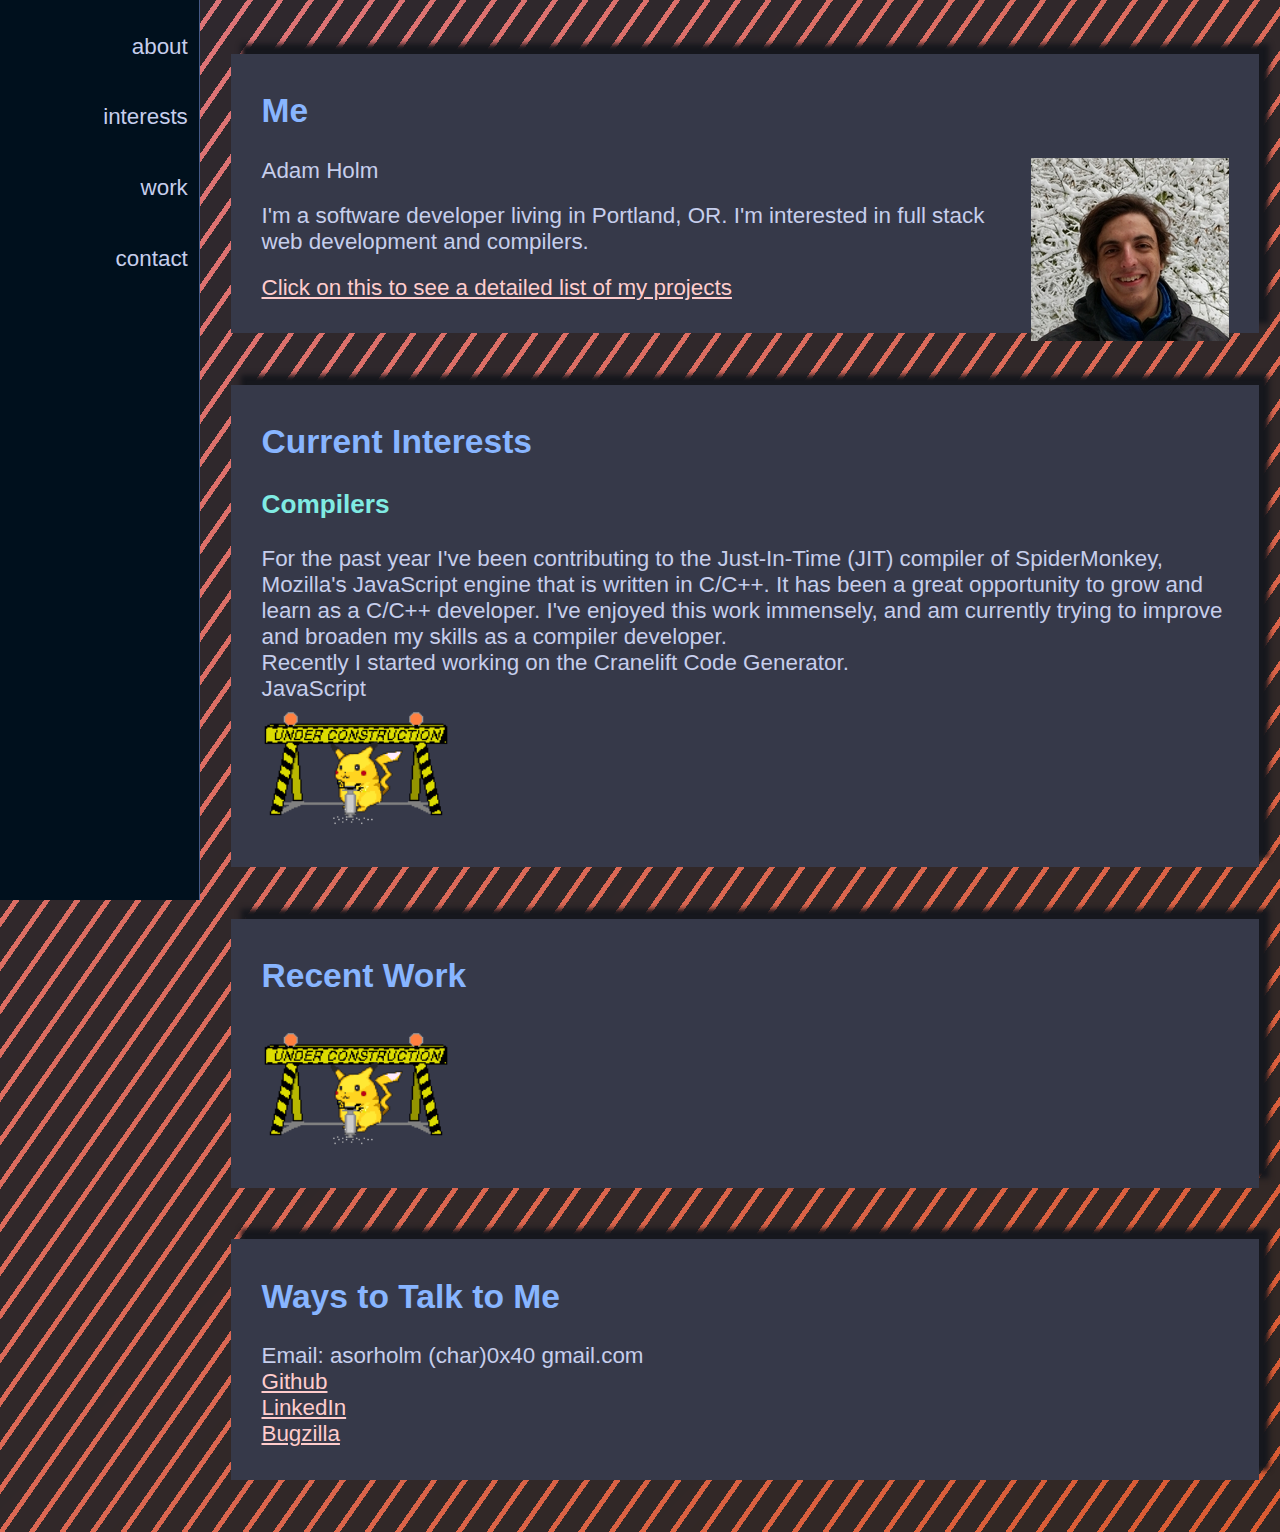
<file: index.html>
<!DOCTYPE html>
<html lang="en">
  <head>
    <meta charset="UTF-8">
    <meta name="viewport"
      content="width=device-width, initial-scale=1.0">
    <link href="documents/style.css" rel="stylesheet"/>
    <script src="documents/script.js"></script>
    <title>My Awesome Website</title>
  </head>
  <body>

    <nav class="hamburger">

    </nav> <!-- nav class="hamburger" -->
    <nav class="sidebar">
      <a href="#id">about</a>
      <a href="#interests">interests</a>
      <a href="#work">work</a>
      <a href="#contact">contact</a>
    </nav>
    <div class="wrap">
      <div class="bio-wrap" id="bio">
        <h2 class="bio-header">Me</h2>
<img class="pic-adam" src="documents/adam-snow-smaller.jpg" alt="me">
        <ul class="bio-ul">
          <li></li>
          <li>Adam Holm</li>
          <li>I'm a software developer living in Portland, OR. I'm interested
          in full stack web development and compilers.</li>
          <li><a id="projects" href="documents/projects.html">Click on this to see a detailed list of my projects</a></li>
        </ul>
      </div>
      <div class="bio-wrap" id="interests">
        <h2 class="bio-header">Current Interests</h2>
        <ul class="bio-ul">
          <li><h3>Compilers</h3></li>
          <li>For the past year I've been contributing to
          the Just-In-Time (JIT) compiler of SpiderMonkey,
          Mozilla's JavaScript engine that is written in
          C/C++. It has been a great opportunity to grow
          and learn as a C/C++ developer. I've enjoyed this
          work immensely, and am currently trying to
          improve and broaden my skills as a compiler
          developer.</li>
          <li>Recently I started working on the Cranelift
          Code Generator.</li>
          <li>JavaScript</li>
          <li><img id="construction-img" src="documents/under-construction-pika-trimmed.gif" alt="Site is under construction"></li>
        </ul>
      </div>
      <div class="bio-wrap" id="work">
        <h2 class="bio-header">Recent Work</h2>
        <ul class="bio-ul">
          <li><img id="construction-img" src="documents/under-construction-pika-trimmed.gif" alt="Site is under construction"></li>
        </ul>
      </div>
      <div class="bio-wrap" id="contact">
        <h2 class="bio-header">Ways to Talk to Me</h2>
        <ul class="bio-ul">
          <li>Email: asorholm (char)0x40 gmail.com</li>
          <li><a href="https://github.com/ash-tamraz" alt="my github">Github</a></li>
          <li><a href="https://www.linkedin.com/in/adam-holm-077b8716a/" alt="my linkedin">LinkedIn</a></li>
          <li><a href="https://bugzilla.mozilla.org/user_profile?user_id=624985" alt="bugzilla">Bugzilla</a></li>
        </ul>
      </div>
    </div>
<!--
    <div id="overlay">
        <img id="construction-img" src="documents/under-construction-pika-trimmed.gif" alt="Site is under construction">
    </div>
-->
  </body>
</html>
</file>
<file: documents/style.css>
/*
 * Diebenkorn palette
 * pink/flesh - #e7bcb5
 * slate blue 1  - #84a2ad
 * slate blue 2 = #a29faa
 * tan - #caa682
 * tan 2 - #ddb582
 * ochre - #e3a512
 * olive = #cbab32
 * lavender = #c4c0d7
 * teal - #4f8273
 * purple - #56478c
 * ochre 2 - #eb9830
 * dark red = #c12e24
 * black - #090c1f
 *
 * Tucson sunset picture
 * sky blue - #4f6e9c
 * light cloud pink - #9c90a4
 * cloud pink - #d6a698
 * light sky blue - #769abe
 * translucent clouds - #b5b2ba
 * wood - #5f4b44
 * brick - #311917
 * stucco - #7d6c62
 * tree silhouette - #141213
 */

* {
  box-sizing: border-box;
}

:root {
  --sky-blue: #4f6e9c;
  --sky-blue-dark: #47628d;
  --light-sky-blue: #769abe;
  --cloud-light-pink: #9c90a4;
  --cloud-pink: #d6a698;
  --cloud-blue: #b5b2ba;
  --wood: #5f4b44;
  --brick: #311917;
  --stucco: #7d6c62;
  --tree-silhouette: #141213;
  --dieb-pink: #e7bcb5;
  --dieb-blue-1: #84a2ad;
  --dieb-blue-2: #a29faa;
  --dieb-tan-1: #caa682;
  --dieb-tan-2: #ddb582;
  --dieb-ochre-1: #e3a512;
  --dieb-olive: #cbab32;
  --dieb-lavender: #c4c0d7;
  --dieb-teal: #4f8273;
  --dieb-purple: #56478c;
  --dieb-ochre-2: #eb9830;
  --dieb-dark-red: #c12e24;
  --dieb-black: #090c1f;
}

@media only screen and (min-width: 400px) {
  .hamburger {
    visibility: collapse;
    position: fixed;
  }
  .wrap {
    padding: 2% 1% 0;
    margin-left: 210px;
  }
  #construction-img {
    width: 190px;
  }
  .example-gif {
    width: 90%;
  }

}
@media only screen and (max-width: 400px) {
  .bio-header {
    margin-bottom: 0;
  }
  .wrap {
    padding-left: 4.75%;
    padding-right: 4.75%;
    padding-top: 10vh;
  }
  .bio-ul {
    margin-top: 3%;
  }
  .sidebar {
    visibility: collapse;
  }
  .hamburger {
    visibility: visible;
    position: fixed;
    top: 0;
    width: 100%;
    height: 10vh;
    background-color: #1a0033;
  }
  
  #construction-img {
    margin-bottom: 20%;
  }
}

.proj-lang-ul {
  list-style-type: none;
  padding-left: 0;
}

.contents-ul {
  list-style-type: none;
  padding-left: 3%;
}

.lang-link:before {
  content: '\25b8';
  line-height: 1.6;
}
a.active:before {
  content: '\25be';
}
.contents-ul .contents-ul-nested {
  display: none;
}

.contents-ul .contents-ul-nested.active {
  position: fixed;
  left: 200px;
  top: 0;
  background-color: #262626;
  margin-top: 0;
  margin-left: 0;
  padding-bottom: 5%;
  transition: max-height 0.2s ease-out;
  width: 100%;
}

.bio-wrap:first-child .bio-ul li {
  margin-top: 2%;
  margin-bottom: 2%;
}

a:link {
  color: #ffcccc;
}

a:visited {
  color: #ccccff;
}

body {
  font-size: 1.4em;
  font-family: sans-serif;
  position: relative;
  /*
  background: repeating-linear-gradient(-55deg,#282a36, #282a36 20px, rgba(210, 74, 84, 0.5) 20px, rgba(210, 74, 84, 0.5) 25px);
  animation-name: colorshift;
  animation-duration: 4s;
  animation-iteration-count: infinite;
  animation-direction: alternate;
  */
  /* good background */
  background: linear-gradient(
      -225deg, rgba(210, 74, 84, 0.5), 
      #f45c2a
    ), 
    repeating-linear-gradient(
      -55deg,#282a36, #282a36 20px, 
      rgba(210, 74, 84, 0.5) 20px, 
      rgba(210, 74, 84, 0.5) 25px
    );
 background-blend-mode: hue;
  
  /*
  background: #282a36;*/ /* linear-gradient(135deg, var(--sky-blue-dark), var(--sky-blue), var(--light-sky-blue));*/
}

@keyframes colorshift {
  from {background: repeating-linear-gradient(-55deg,#282a36, #282a36 20px, rgba(210, 74, 84, 0.5) 20px, rgba(210, 74, 84, 0.5) 25px);}
  to {background: repeating-linear-gradient(-55deg,#282a36, #282a36 20px,rgba(102, 153, 255, 0.5) 20px, rgba(102, 153, 255, 0.5) 25px);}
}
.sidebar{
  height: 100vh;
  width: 200px;
  position: fixed;
  top: 0;
  left: 0;
  display: flex;
  flex-flow: column;
  background: #00101d;
  border-right: 1px solid #465986;
  text-align: right;
}

.sidebar a:link, .sidebar a:visited {
    color: #c6ceec;
    text-decoration: none;
}

.sidebar a:hover {
  color: #d24a54;
}

.sidebar * {
  margin: 1.5em 0.5em 0.5em;
}

svg {
  display: none;
  position: absolute;
  bottom: 0;
  left: 230px;
  height: 100vh;
}
code {
  color: #6fe1ca;
}

.proj-lang-ul .proj-li {
  padding: 2%;
  margin-bottom: 2%;
    color: #c6ceec;
    background: #363949;
  box-shadow: 10px -10px 5px #16171d ;
}
.proj-lang-header {
  color: #c491d3;
  background: #00101d;
  padding: 3%;
  border: 1px solid #354364;
}

.proj-title {
  color: #86b5ff;
}
.proj-descr {
  padding-left: 3%;
}
.proj-descr a:link {
  color: #fcffac;
}

.proj-descr a:visited {
  color: #f79781;
}

.bio-ul {
  list-style-type: none;
  padding-left: 0;
}
/*
.bio-ul li:before {
  content: "- ";
  color: #fbffb3;
}
*/

.bio-ul li {
  color: #c6ceec;
}
/*
.bio-wrap:hover {
  border: 1px solid #f79781;
  
}
*/
.bio-wrap {
  background: #363949;
  box-shadow: 10px -10px 5px #16171d ;
  /*
  background: linear-gradient(135deg, rgba(156, 144, 164, 0.5), rgba(214, 166, 152, 0.9));
  */
  /*
  background: rgba(240, 224, 219, 0.8);
  */
  padding: 1% 3% 1%;
  margin-top: 2%;
  margin-bottom: 5%;
  color: white;
}

.body:after {


}
.bio-header {

  color: #88b5ff;
/*
  background: #00101d;
  border: 1px solid #465986;
  padding: 3%;
*/
}

.pic-adam {
  float: right;
}


h3 {
  color: #80ebe3;
}

#overlay {
  background: linear-gradient(rgba(255, 255, 255, 0), rgba(255, 255, 255, 1), rgba(255, 255, 255, 1));
  display: flex;
  align-items: flex-end;
  justify-content: center;
  position: absolute;
  height: 50%;
  bottom: 0;
  width: 100%;
  display: none;
}
</file>
